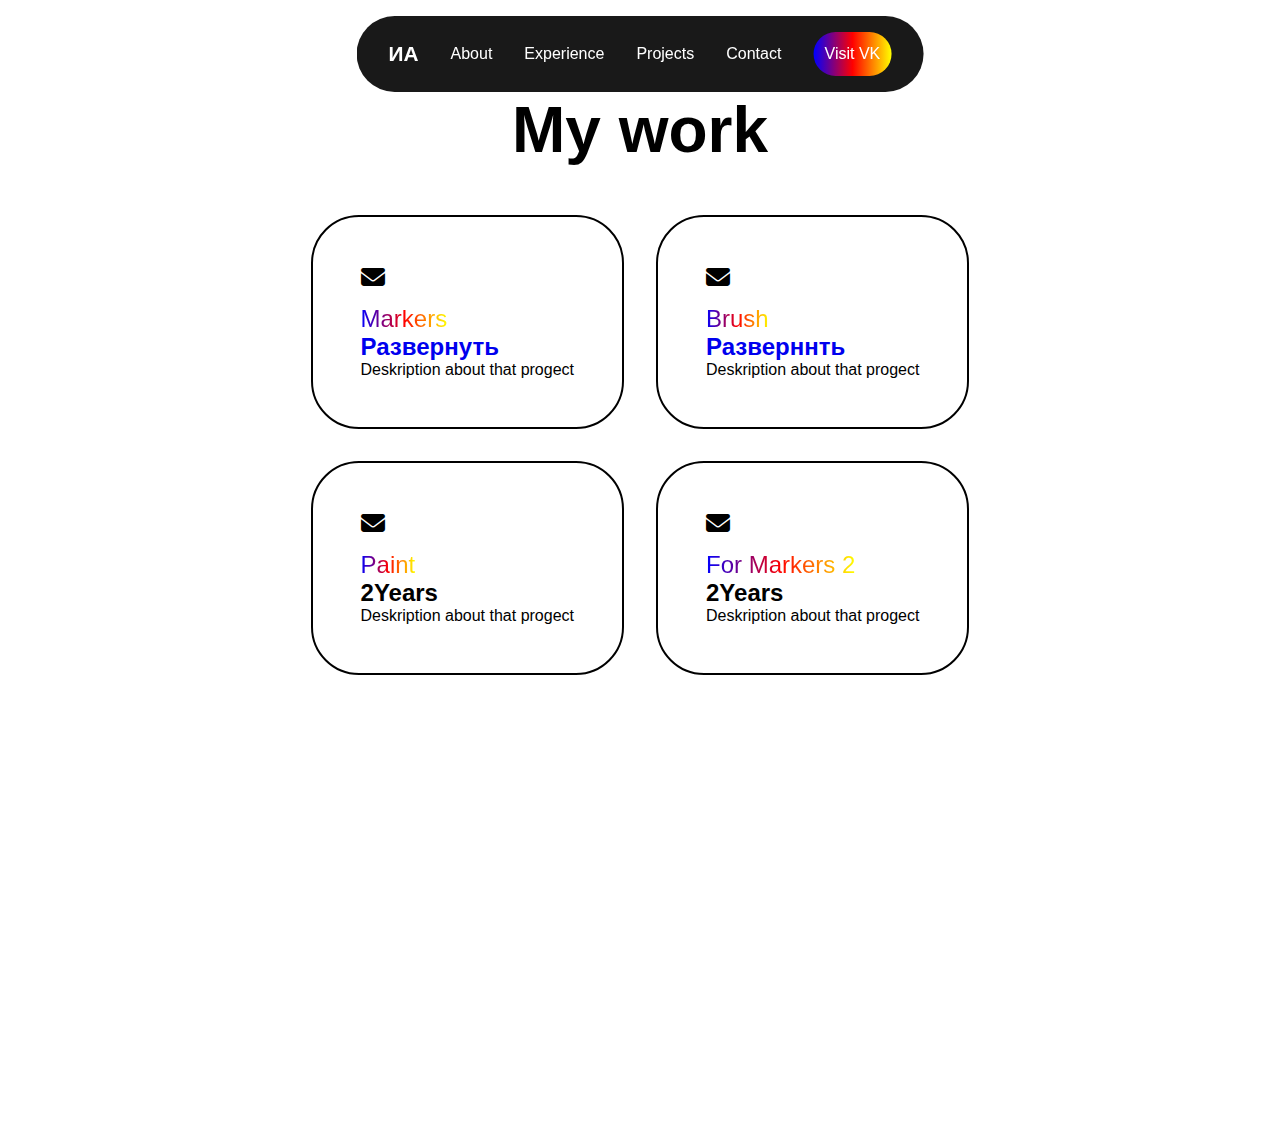
<file: 3Dwork.html>
<!DOCTYPE html>
<html lang="en">
<head>
    <meta charset="UTF-8">
    <meta name="viewport" content="width=device-width, initial-scale=1.0">
    <link rel="stylesheet" href="./css/3Dwork.css">
    <link rel="stylesheet" href="https://cdnjs.cloudflare.com/ajax/libs/font-awesome/6.7.2/css/all.min.css">
    <script  type="module" src="./script/personag.js"></script>
    <title>Document</title>
</head>
<body>
     <header>

        <a href="./index.html" class="logo"><span>ИА</span></a>
        
        <ul class="nav-links">

            <li>
                <a href="#about">About</a>
            </li>

            <li>
            <a href="#experience">Experience</a>
            </li>
           
            <li>
                <a href="#project">Projects</a>
            </li>

            <li>
                <a href="#contact">Contact</a>
            </li>
            
        </ul>

        
       <i class="fa-solid fa-envelope" id="menu-icon"></i>
        
        <button class="visit-btn">Visit VK</button>

    </header>

    
       

     <section id="section3d" class="section3d">

        <h2 class="section-title">My work</h2>

        <div class="experience-info">

            <div class="grid">

                <div class="grid-card">

                    <i class="fa-solid fa-envelope"></i>

                    <span><Markers>Markers</Markers></span>

                    <a href="./markers.html"><h2>Развернуть</h2></a>

                    <p>Deskription about that progect</p>
                </div>

                <div class="grid-card">
                    <i class="fa-solid fa-envelope"></i>
                    <span>Brush</span>
                    <a href="./brush.html"><h2>Разверннть</h2></a>
                    <p>Deskription about that progect</p>
                </div>

                <div class="grid-card">
                    <i class="fa-solid fa-envelope"></i>
                    <span>Paint</span>
                    <h2>2Years</h2>
                    <p>Deskription about that progect</p>
                </div>

                <div class="grid-card">
                    <i class="fa-solid fa-envelope"> </i>
                    <span>For Markers 2</span>
                    <h2>2Years</h2>
                    <p>Deskription about that progect</p>
                </div>

            </div>

            <div id="container3D"></div>

        </div>

    </section>
    
</body>
</html>
</file>
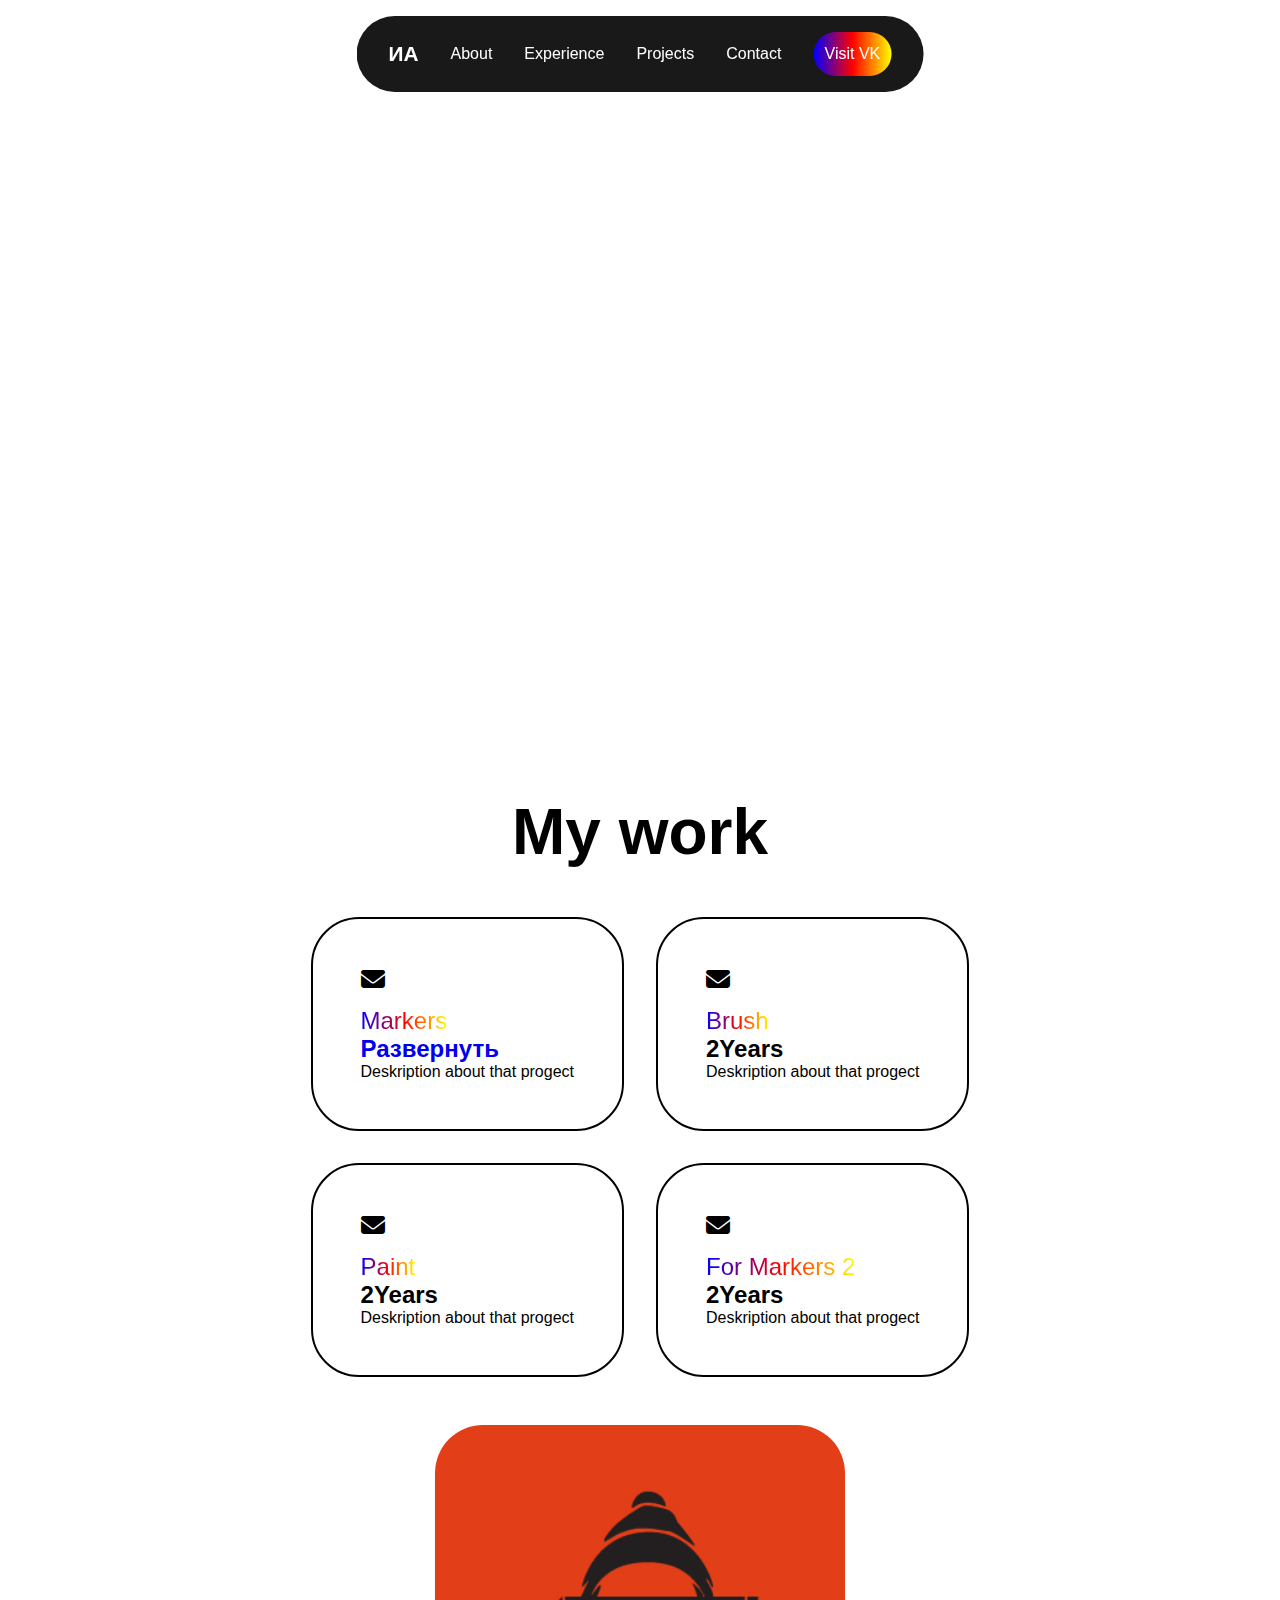
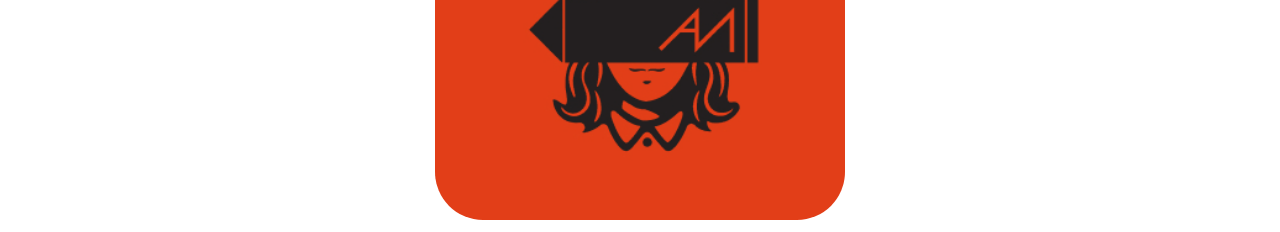
<file: brush.html>
<!DOCTYPE html>
<html lang="en">
<head>
    <meta charset="UTF-8">
    <meta name="viewport" content="width=device-width, initial-scale=1.0">
    <link rel="stylesheet" href="./css/brush.css">
    <link rel="stylesheet" href="https://cdnjs.cloudflare.com/ajax/libs/font-awesome/6.7.2/css/all.min.css">
    <script  type="module" src="./script/brush.js"></script>
    <title>Document</title>
</head>
<body>
     <header>

        <a href="./index.html" class="logo"><span>ИА</span></a>
        
        <ul class="nav-links">

            <li>
                <a href="#about">About</a>
            </li>

            <li>
            <a href="#experience">Experience</a>
            </li>
           
            <li>
                <a href="#project">Projects</a>
            </li>

            <li>
                <a href="#contact">Contact</a>
            </li>
            
        </ul>

        
       <i class="fa-solid fa-envelope" id="menu-icon"></i>
        
        <button class="visit-btn">Visit VK</button>

    </header>

    
     <main id="about" class="about">

        <article class="about-container">

            <div id="containerBrush"></div>

            <div class="info-box">

                <div class="text">
                    <h3>Привет</h3>
                    <h1>3D Grafics</h1>
                    <span>Frontend Developer</span>
                </div>

                <div class="btn-group">
                    <div class="btn">Download CV</div>
                    <div class="btn">Contact</div>
                </div>

                

            </div>

        </article>

     </main>

     <section id="experience" class="experience">

        <h2 class="section-title">My work</h2>

        <div class="experience-info">

            <div class="grid">

                <div class="grid-card">
                    
                    <i class="fa-solid fa-envelope"></i>

                    <span><Markers>Markers</Markers></span>

                    <a href="./markers.html"><h2>Развернуть</h2></a>

                    <p>Deskription about that progect</p>
                </div>

                <div class="grid-card">
                    <i class="fa-solid fa-envelope"></i>
                    <span>Brush</span>
                    <h2>2Years</h2>
                    <p>Deskription about that progect</p>
                </div>

                <div class="grid-card">
                    <i class="fa-solid fa-envelope"></i>
                    <span>Paint</span>
                    <h2>2Years</h2>
                    <p>Deskription about that progect</p>
                </div>

                <div class="grid-card">
                    <i class="fa-solid fa-envelope"> </i>
                    <span>For Markers 2</span>
                    <h2>2Years</h2>
                    <p>Deskription about that progect</p>
                </div>

            </div>

            <img class="imm" src="./im.png">

        </div>

    </section>
    
</body>
</html>
</file>
<file: css/3Dwork.css>
@import "./stiles-main.css";
@import "./respocivnes.css";


.section3d{
  top: 5rem;
}

#container3D {
  flex: 1 1 400px; /* Grow, shrink, minimum width */
  min-height: 400px;
  max-width: 70rem;
 
  position: relative;
}

#container3D canvas {
  display: block;
  width: 100% !important;
  height: 100% !important;
}



main{
  width: 100%;
  padding: 2rem;
}


article{
   display: flex;
  flex-wrap: wrap;
  justify-content: center;
  align-items: center;
  gap: 1rem;
  max-width: 1200px;
 
  padding: 9rem;
}


@media (max-width: 768px) {
  .content-wrapper {
    flex-direction: column;
  } 
}
</file>
<file: css/brush.css>
@import "./stiles-main.css";
@import "./respocivnes.css";

#containerBrush {
  width: 100%;
  max-width: 500px; /* Adjust as needed */
  height: 400px;
  position: relative;
  margin: 0 auto; /* Center the container */
}

#containerBrush canvas {
  display: block;
  width: 100% !important;
  height: 100% !important;
  object-fit: contain; /* Ensures proper scaling */
}

main {
  width: 100%;
  padding: 2rem;
  box-sizing: border-box; /* Include padding in width calculation */
}

article {
  display: flex;
  flex-wrap: wrap;
  justify-content: center;
  align-items: center;
  gap: 2rem;
  max-width: 1200px;
  margin: 0 auto;
  padding: 2rem; /* Reduced padding for better mobile view */
  box-sizing: border-box;
}

@media (max-width: 768px) {
  article {
    flex-direction: column;
    padding: 1rem;
  }
  
  #containerBrush {
    height: 300px; /* Smaller height on mobile */
    max-width: 100%;
  }
}

/* Additional responsive breakpoint */
@media (max-width: 480px) {
  #containerBrush {
    height: 250px;
  }
}
</file>
